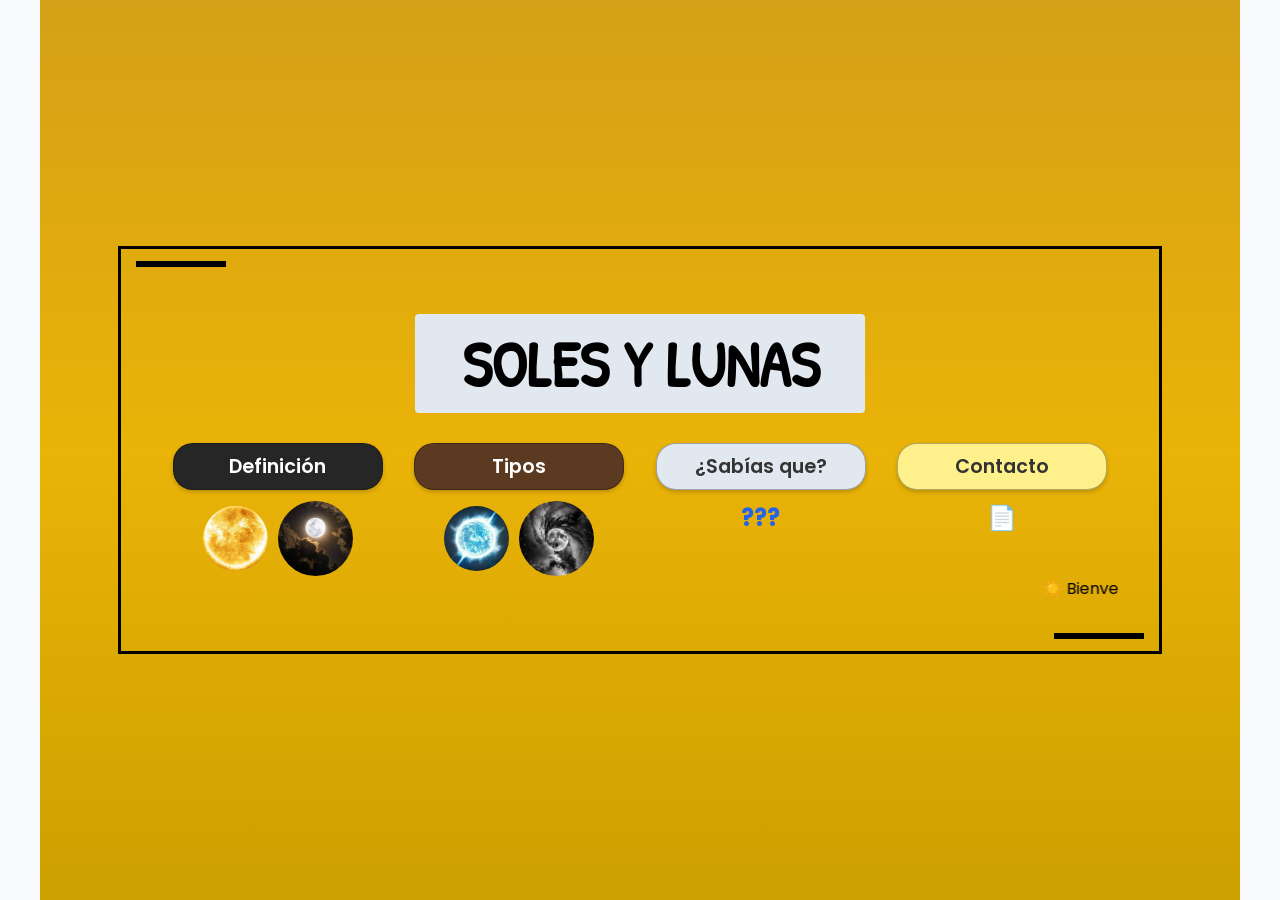
<file: index.html>
<!DOCTYPE html>
<html lang="es">
<head>
    <meta charset="UTF-8">
    <meta name="viewport" content="width=device-width, initial-scale=1.0">
    <title>Soles y Lunas - Inicio</title>
    <link rel="stylesheet" href="estilos.css">
    <link href="https://fonts.googleapis.com/css2?family=Patrick+Hand&family=Poppins:wght@400;600&display=swap" rel="stylesheet">
</head>
<body>

    <div class="slide-container bg-inicio">
        <div class="inner-border">
            <div class="top-line"></div>
            
            <h1 class="main-title">SOLES Y LUNAS</h1>

            <div class="sections-grid">
   
                <div class="section-item">
                    <a href="contenido.html" class="btn-menu btn-black">Definición</a>
                    <div class="icon-preview">
                        <img src="sol1.jfif" alt="Sol" style="width: 65px; height: 65px; border-radius: 50%; object-fit: cover; vertical-align: middle;">
                        <img src="luna1.jfif" alt="Luna" style="width: 75px; height: 75px; border-radius: 50%; object-fit: cover; vertical-align: middle;">
                    </div>
                </div>
                <div class="section-item">
                    <a href="informacion.html" class="btn-menu btn-brown">Tipos</a>
                    <div class="icon-preview">
                        <img src="sol2.jfif" alt="Sol Tipos" style="width: 65px; height: 65px; border-radius: 50%; object-fit: cover; vertical-align: middle;">
                        <img src="luna2.jfif" alt="Luna Tipos" style="width: 75px; height: 75px; border-radius: 50%; object-fit: cover; vertical-align: middle;">
                    </div>
                </div>

                <div class="section-item">
                    <a href="sabiasque.html" class="btn-menu btn-white">¿Sabías que?</a>
                    <div class="icon-preview" style="font-size: 1.5rem; color: #2563eb; font-weight: bold;">
                        ???
                    </div>
                </div>
                <div class="section-item">
                    <a href="contacto.html" class="btn-menu btn-yellow">Contacto</a>
                    <div class="icon-preview" style="font-size: 1.5rem;">
                        📄
                    </div>
                </div>
            </div>

            <div class="bottom-line"></div>
             <marquee class="marquesina-inferior" direction="left" scrollamount="5">☀️ Bienvenidos a Soles y Lunas 🌙 Datos muy interesantes sobre ellos ✨</marquee>
        </div>
    </div>

</body>
</html>
</file>
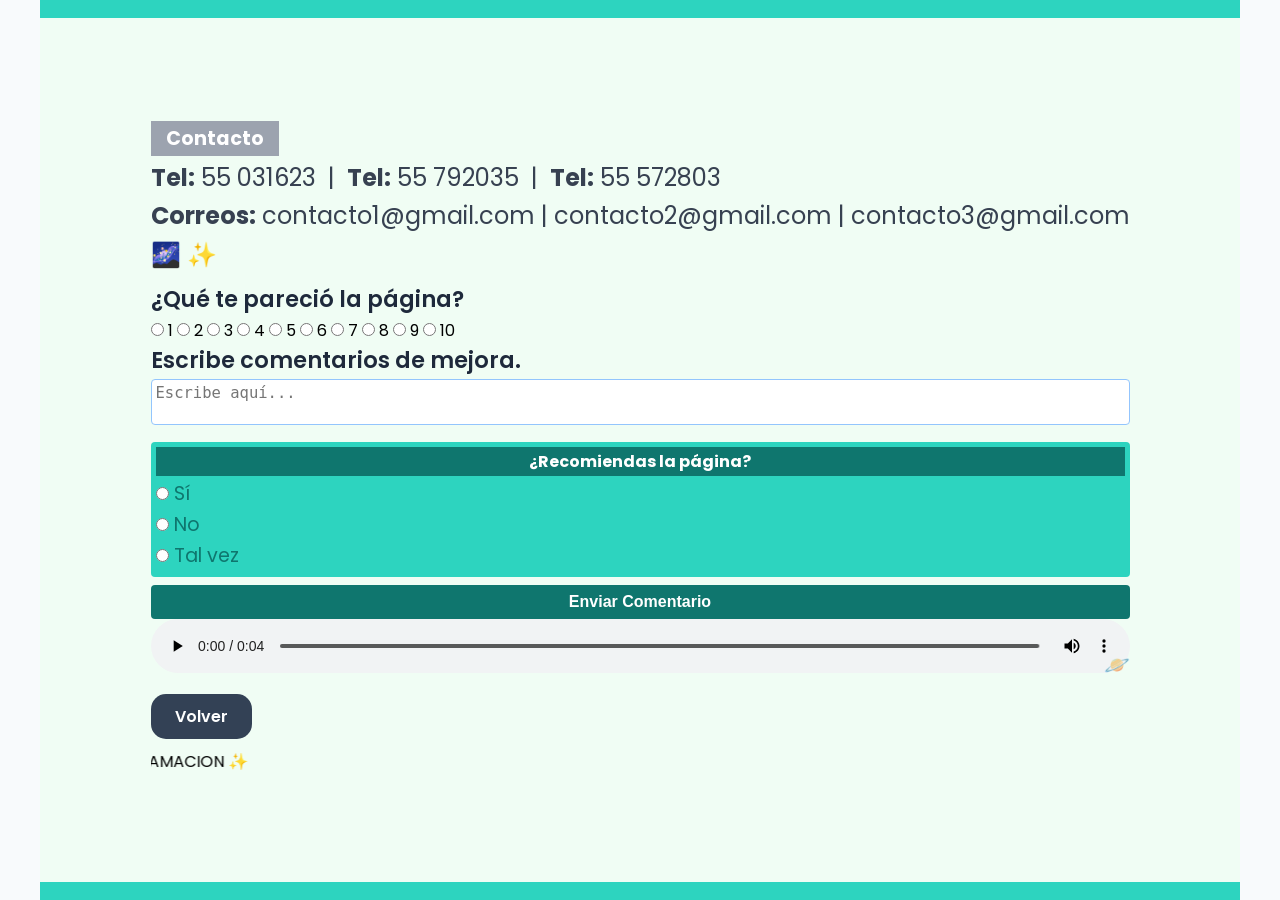
<file: contacto.html>
<!DOCTYPE html>
<html lang="es">
<head>
    <meta charset="UTF-8">
    <meta name="viewport" content="width=device-width, initial-scale=1.0">
    <title>Soles y Lunas - Contacto</title>
    <link rel="stylesheet" href="estilos.css">
    <link href="https://fonts.googleapis.com/css2?family=Patrick+Hand&family=Poppins:wght@400;600&display=swap" rel="stylesheet">
</head>
<body>

    <div class="slide-container bg-contacto">
        <div class="top-bar-teal"></div>

        <div class="contact-layout">
            <div style="position: relative;">
                <h2 class="contact-heading">Contacto</h2>
                <p class="contact-info-text">
                    <strong>Tel:</strong> 55 031623 &nbsp;|&nbsp; <strong>Tel:</strong> 55 792035 &nbsp;|&nbsp; <strong>Tel:</strong> 55 572803
                </p>
                <p class="contact-info-text">
                    <strong>Correos:</strong> contacto1@gmail.com | contacto2@gmail.com | contacto3@gmail.com
                </p>

                
                <div style="font-size: 1.5rem; margin-top: 5px;">🌌 ✨</div>
            </div>

            <div style="position: relative;">
                <form onsubmit="this.reset(); return false;">
                    <div class="form-label-small">¿Qué te pareció la página?</div>
                    <div class="rating-group">
  <label><input type="radio" name="calificacion" value="1"> 1</label>
  <label><input type="radio" name="calificacion" value="2"> 2</label>
  <label><input type="radio" name="calificacion" value="3"> 3</label>
  <label><input type="radio" name="calificacion" value="4"> 4</label>
  <label><input type="radio" name="calificacion" value="5"> 5</label>
  <label><input type="radio" name="calificacion" value="6"> 6</label>
  <label><input type="radio" name="calificacion" value="7"> 7</label>
  <label><input type="radio" name="calificacion" value="8"> 8</label>
  <label><input type="radio" name="calificacion" value="9"> 9</label>
  <label><input type="radio" name="calificacion" value="10"> 10</label>
</div>

                    <div class="form-label-small">Escribe comentarios de mejora.</div>
                    <textarea class="text-input-box" rows="2" placeholder="Escribe aquí..."></textarea>

                    <div class="recommend-box" style="margin-top: 6px;">
                        <div class="recommend-title">¿Recomiendas la página?</div>
                        <label class="radio-option"><input type="radio" name="rec"> Sí</label>
                        <label class="radio-option"><input type="radio" name="rec"> No</label>
                        <label class="radio-option"><input type="radio" name="rec"> Tal vez</label>
                    </div>

                 <button type="submit" class="btn-enviar">Enviar Comentario</button>
                 </form>
                <audio controls src="au4.mp3">
    Tu navegador no soporta el elemento de audio.
</audio>
                <div style="position: absolute; bottom: 0; right: 0; font-size: 1.3rem;">🪐</div>
            </div>

            <div>
                <a href="index.html" class="btn-volver" style="margin-top: 4px;">Volver</a>
            </div>
            <marquee class="marquesina-inferior" direction="right" scrollamount="5">☀️ Alumna:  Roldan Pineda Diana Mariely  5B PROGRAMACION ✨</marquee>
        </div>

        <div class="bottom-bar-teal"></div>
    </div>

</body>
</html>
</file>
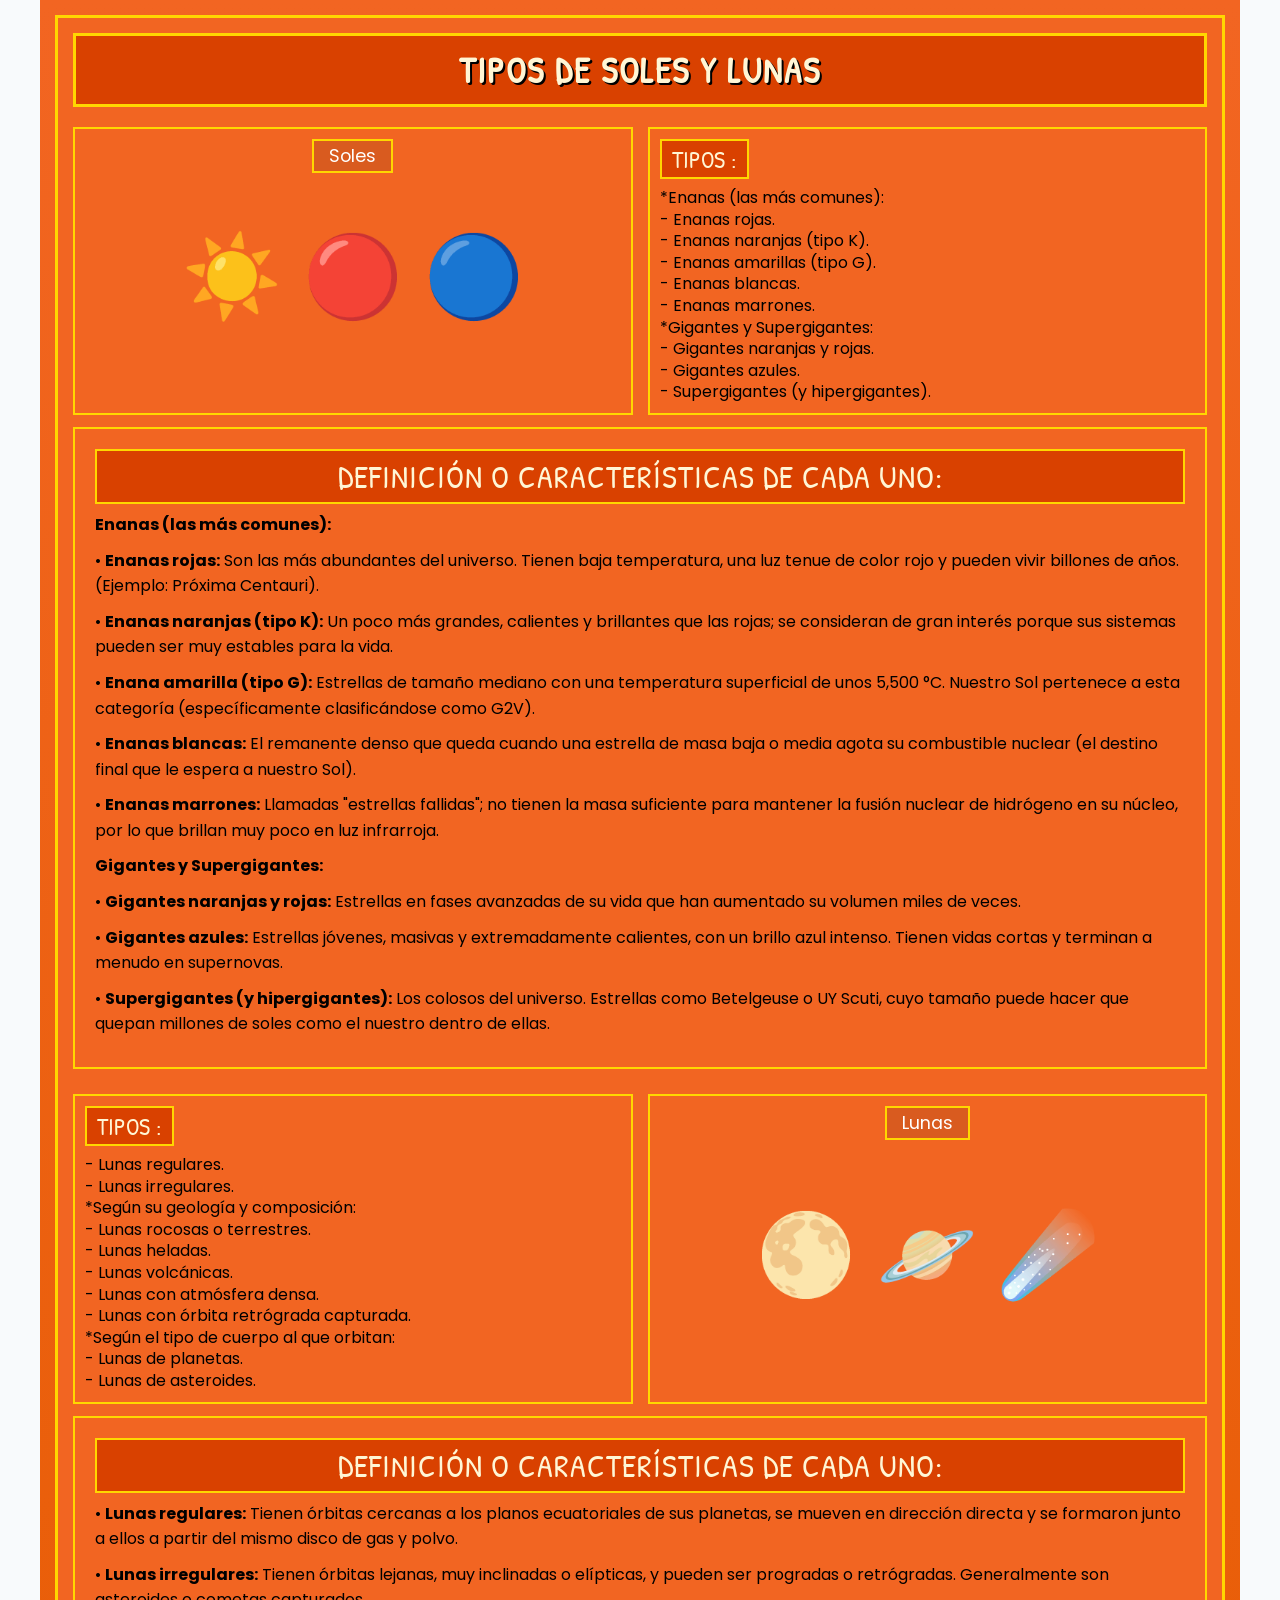
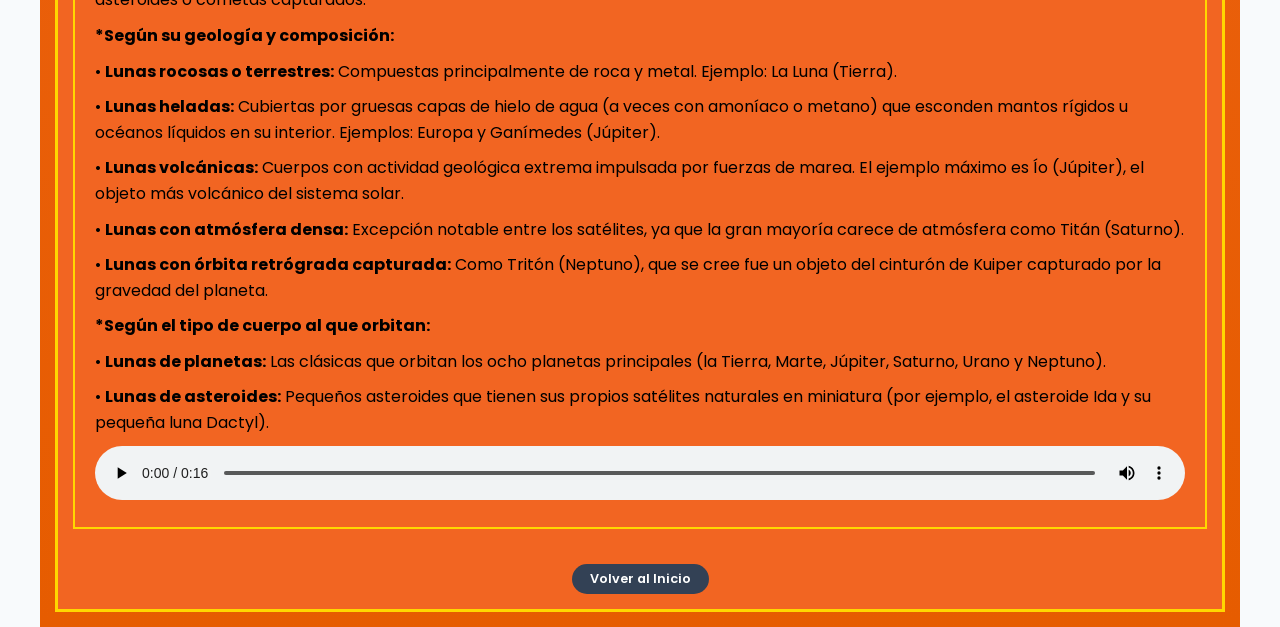
<file: informacion.html>
<!DOCTYPE html>
<html lang="es">
<head>
    <meta charset="UTF-8">
    <meta name="viewport" content="width=device-width, initial-scale=1.0">
    <title>Tipos de Soles y Lunas</title>
    <link rel="stylesheet" href="estilos.css">
    <link href="https://fonts.googleapis.com/css2?family=Patrick+Hand&family=Poppins:wght@400;600&display=swap" rel="stylesheet">
</head>
<body>

    <div class="slide-container bg-canva-orange">
        <div class="canva-wrapper">
            
            
            <div class="canva-main-header">
                <div class="canva-title-box">
                    <h1>TIPOS DE SOLES Y LUNAS</h1>
                </div>
            </div>

            
            <div class="canva-section">
                <div class="canva-top-grid">
                    
                    <div class="canva-tag-box">
                        <span class="tag-title">Soles</span>
                        <div class="image-area" style="font-size: 5rem;">
                            ☀️ 🔴 🔵
                        </div>
                    </div>

                    
                    <div class="canva-tipos-box">
                        <div class="tipos-header">TIPOS :</div>
                        <ul class="canva-list">
                            <li>*Enanas (las más comunes):</li>
                            <li>- Enanas rojas.</li>
                            <li>- Enanas naranjas (tipo K).</li>
                            <li>- Enanas amarillas (tipo G).</li>
                            <li>- Enanas blancas.</li>
                            <li>- Enanas marrones.</li>
                            <li>*Gigantes y Supergigantes:</li>
                            <li>- Gigantes naranjas y rojas.</li>
                            <li>- Gigantes azules.</li>
                            <li>- Supergigantes (y hipergigantes).</li>
                        </ul>
                    </div>
                </div>

                
                <div class="canva-def-box">
                    <div class="def-header">DEFINICIÓN O CARACTERÍSTICAS DE CADA UNO:</div>
                    <div class="def-text">
                        <p><strong>Enanas (las más comunes):</strong></p>
                        <p>• <strong>Enanas rojas:</strong> Son las más abundantes del universo. Tienen baja temperatura, una luz tenue de color rojo y pueden vivir billones de años. (Ejemplo: Próxima Centauri).</p>
                        <p>• <strong>Enanas naranjas (tipo K):</strong> Un poco más grandes, calientes y brillantes que las rojas; se consideran de gran interés porque sus sistemas pueden ser muy estables para la vida.</p>
                        <p>• <strong>Enana amarilla (tipo G):</strong> Estrellas de tamaño mediano con una temperatura superficial de unos 5,500 °C. Nuestro Sol pertenece a esta categoría (específicamente clasificándose como G2V).</p>
                        <p>• <strong>Enanas blancas:</strong> El remanente denso que queda cuando una estrella de masa baja o media agota su combustible nuclear (el destino final que le espera a nuestro Sol).</p>
                        <p>• <strong>Enanas marrones:</strong> Llamadas "estrellas fallidas"; no tienen la masa suficiente para mantener la fusión nuclear de hidrógeno en su núcleo, por lo que brillan muy poco en luz infrarroja.</p>
                        <p><strong>Gigantes y Supergigantes:</strong></p>
                        <p>• <strong>Gigantes naranjas y rojas:</strong> Estrellas en fases avanzadas de su vida que han aumentado su volumen miles de veces.</p>
                        <p>• <strong>Gigantes azules:</strong> Estrellas jóvenes, masivas y extremadamente calientes, con un brillo azul intenso. Tienen vidas cortas y terminan a menudo en supernovas.</p>
                        <p>• <strong>Supergigantes (y hipergigantes):</strong> Los colosos del universo. Estrellas como Betelgeuse o UY Scuti, cuyo tamaño puede hacer que quepan millones de soles como el nuestro dentro de ellas.</p>
                    </div>
                </div>
            </div>

            
            <div class="canva-section" style="margin-top: 25px;">
                <div class="canva-top-grid">
                   
                    <div class="canva-tipos-box">
                        <div class="tipos-header">TIPOS :</div>
                        <ul class="canva-list">
                            <li>- Lunas regulares.</li>
                            <li>- Lunas irregulares.</li>
                            <li>*Según su geología y composición:</li>
                            <li>- Lunas rocosas o terrestres.</li>
                            <li>- Lunas heladas.</li>
                            <li>- Lunas volcánicas.</li>
                            <li>- Lunas con atmósfera densa.</li>
                            <li>- Lunas con órbita retrógrada capturada.</li>
                            <li>*Según el tipo de cuerpo al que orbitan:</li>
                            <li>- Lunas de planetas.</li>
                            <li>- Lunas de asteroides.</li>
                        </ul>
                    </div>

                    
                    <div class="canva-tag-box">
                        <span class="tag-title">Lunas</span>
                        <div class="image-area" style="font-size: 5rem;">
                            🌕 🪐 ☄️
                        </div>
                    </div>
                </div>

               
                <div class="canva-def-box">
                    <div class="def-header">DEFINICIÓN O CARACTERÍSTICAS DE CADA UNO:</div>
                    <div class="def-text">
                        <p>• <strong>Lunas regulares:</strong> Tienen órbitas cercanas a los planos ecuatoriales de sus planetas, se mueven en dirección directa y se formaron junto a ellos a partir del mismo disco de gas y polvo.</p>
                        <p>• <strong>Lunas irregulares:</strong> Tienen órbitas lejanas, muy inclinadas o elípticas, y pueden ser progradas o retrógradas. Generalmente son asteroides o cometas capturados.</p>
                        <p><strong>*Según su geología y composición:</strong></p>
                        <p>• <strong>Lunas rocosas o terrestres:</strong> Compuestas principalmente de roca y metal. Ejemplo: La Luna (Tierra).</p>
                        <p>• <strong>Lunas heladas:</strong> Cubiertas por gruesas capas de hielo de agua (a veces con amoníaco o metano) que esconden mantos rígidos u océanos líquidos en su interior. Ejemplos: Europa y Ganímedes (Júpiter).</p>
                        <p>• <strong>Lunas volcánicas:</strong> Cuerpos con actividad geológica extrema impulsada por fuerzas de marea. El ejemplo máximo es Ío (Júpiter), el objeto más volcánico del sistema solar.</p>
                        <p>• <strong>Lunas con atmósfera densa:</strong> Excepción notable entre los satélites, ya que la gran mayoría carece de atmósfera como Titán (Saturno).</p>
                        <p>• <strong>Lunas con órbita retrógrada capturada:</strong> Como Tritón (Neptuno), que se cree fue un objeto del cinturón de Kuiper capturado por la gravedad del planeta.</p>
                        <p><strong>*Según el tipo de cuerpo al que orbitan:</strong></p>
                        <p>• <strong>Lunas de planetas:</strong> Las clásicas que orbitan los ocho planetas principales (la Tierra, Marte, Júpiter, Saturno, Urano y Neptuno).</p>
                        <p>• <strong>Lunas de asteroides:</strong> Pequeños asteroides que tienen sus propios satélites naturales en miniatura (por ejemplo, el asteroide Ida y su pequeña luna Dactyl).</p>
                         <audio controls src="au2.mp3">
    Tu navegador no soporta el elemento de audio.
</audio>
                    </div>
                </div>
            </div>

            
            <div style="text-align: center; margin-top: 20px;">
                <a href="index.html" class="btn-volver-canva">Volver al Inicio</a>
               
            </div>

        </div>
    </div>

</body>
</html>
</file>
<file: estilos.css>
* {
    margin: 0;
    padding: 0;
    box-sizing: border-box;
}

body {
  font-family: 'Poppins', sans-serif;
  min-height: 100vh;
  display: flex;
  flex-direction: column;
  justify-content: center;
  align-items: center;
  background-color: #f8fafc;
  padding: 0;
  box-sizing: border-box;
}

.slide-container {
  position: relative;
  width: 100%;     
  min-height: 100vh;
  max-width: 1200px;  
  padding: 20px;
  margin: 0 auto;
  box-sizing: border-box;
  overflow-x: hidden;
  display: flex;
  flex-direction: column;
  justify-content: center;
  align-items: center;
}

.btn-volver {
    display: inline-block;
    background-color: #334155;
    color: #fff;
    text-decoration: none;
    padding: 10px 24px;
    border-radius: 15px;
    font-size: 1rem;
    font-weight: 600;
    margin-top: 15px;
}
.btn-volver:hover { 
    background-color: #1e293b; 
}

.bg-inicio {
    background: linear-gradient(180deg, #d4a017 0%, #eab308 50%, #cca000 100%);
}

.inner-border {
  border: 3px solid #000;
  padding: 50px 40px; 
  position: relative;
  display: flex;
  flex-direction: column;
  align-items: center;
  width: 90%; 
  max-width: 1200px;     
  box-sizing: border-box;
}

.top-line, .bottom-line {
    width: 90px;
    height: 6px;
    background-color: #000;
    position: absolute;
}
.top-line { top: 12px; left: 15px; }
.bottom-line { bottom: 12px; right: 15px; }

.main-title {
    background-color: #e2e8f0;
    color: #000;
    font-family: 'Patrick Hand', cursive;
    font-size: 4rem;
    padding: 6px 25px;
    margin-top: 15px;
    margin-bottom: 30px;
    border-radius: 4px;
    text-align: center;
    width: 90%;
    max-width: 450px;
}

.sections-grid {
    display: grid;
    grid-template-columns: repeat(auto-fit, minmax(130px, 1fr));
    gap: 8px;
    width: 100%;
    align-items: start;
}

.section-item {
    display: flex;
    flex-direction: column;
    align-items: center;
    width: 100%;
}
.btn-menu {
    padding: 8px 4px;
    border-radius: 20px;
    text-decoration: none;
    font-size: 1.2rem;
    font-weight: 600;
    text-align: center;
    width: 100%;
    max-width: 210px;
    box-shadow: 0 2px 4px rgba(0,0,0,0.2);
    border: 1px solid rgba(0,0,0,0.3);
}

.btn-black { background-color: #262626; color: #fff; }
.btn-brown { background-color: #5c3a21; color: #fff; }
.btn-white { background-color: #e2e8f0; color: #333; }
.btn-yellow { background-color: #fef08a; color: #333; }

.icon-preview {
    font-size: 3rem;
    font-weight: bold;
    color: #2563eb;
    margin-top: 10px;
    text-align: center;
}

.bg-contenido {
    background: linear-gradient(135deg, #0f172a 0%, #1e1b4b 50%, #2563eb 100%) !important;
    color: #ffffff !important;
}

.page-header-box {
    background-color: #cbd5e1;
    color: #000;
    font-family: 'Patrick Hand', cursive;
    font-size: 2.8rem;
    padding: 4px 20px;
    display: inline-block;
    border: 2px solid #3b82f6;
    margin-bottom: 15px;
    border-radius: 4px;
}

/* CAMBIO CLAVE: Una columna en móviles, dos en computadoras/tablets */
.two-columns {
    display: grid;
    grid-template-columns: 1fr;
    gap: 15px;
    width: 100%;
}

@media (min-width: 768px) {
    .two-columns {
        grid-template-columns: 1fr 1fr;
    }
}

.content-box {
    position: relative;
    background: rgba(15, 23, 42, 0.85);
    padding: 12px;
    border-radius: 6px;
    border: 2px solid #3b82f6;
}

.box-title {
    background-color: #cbd5e1;
    color: #000000;
    font-weight: bold;
    padding: 2px 8px;
    font-size: 1rem;
    display: inline-block;
    margin-bottom: 6px;
}

/* CAMBIO CLAVE: Tamaño de texto adaptado para evitar desbordes */
.box-text {
    font-size: 1rem;
    line-height: 1.4;
    color: #f1f5f9 !important;
    margin-bottom: 10px;
}

audio {
    width: 100%;
    max-width: 100%;
}

.bg-sabiasque {
    background: linear-gradient(90deg, #111827 0%, #334155 50%, #e2e8f0 100%);
    color: #fff;
    position: relative;
    padding: 15px;
}

.sabias-box-canva {
    border: 2px solid #93c5fd;
    padding: 15px;
    position: relative;
    z-index: 2;
    display: flex;
    flex-direction: column;
    min-height: 350px;
}

.sabias-title-canva {
    background-color: #ffffff !important;
    color: #000000 !important;
    font-family: 'Patrick Hand', cursive;
    font-size: 2rem;
    padding: 4px 25px;
    display: inline-block;
    align-self: flex-start;
    margin-bottom: 15px;
    box-shadow: 0 2px 5px rgba(0,0,0,0.2);
}
.fact-text-sol-canva {
    font-size: 1rem;
    line-height: 1.3;
    max-width: 65%;
    color: #e2e8f0;
    margin-bottom: 25px;
}

.fact-text-luna-canva {
    font-size: 1rem;
    line-height: 1.3;
    max-width: 60%;
    align-self: flex-end;
    text-align: left;
    color: #1e293b;
    margin-bottom: 15px;
}

.sol-decorativo-canva {
    position: absolute;
    top: 20px;
    right: -30px;
    width: 140px;
    height: 140px;
    background: radial-gradient(circle, #fef08a 0%, #f59e0b 70%, #d97706 100%);
    border-radius: 50%;
    box-shadow: 0 0 25px #f59e0b;
    z-index: 1;
}

.luna-decorativa-canva {
    position: absolute;
    bottom: 20px;
    left: 10px;
    width: 80px;
    height: 80px;
    background: radial-gradient(circle, #f1f5f9 0%, #94a3b8 60%, #475569 100%);
    border-radius: 50%;
    box-shadow: 0 0 15px rgba(0,0,0,0.5);
    z-index: 1;
}

.bg-canva-orange {
    background-color: #e65c00;
    background: linear-gradient(180deg, #f26522 0%, #e65c00 100%);
    color: #000;
    padding: 15px;
}

.canva-wrapper {
    border: 3px solid #ffd700;
    padding: 15px;
    background-color: #f26522;
    box-sizing: border-box;
}

.canva-main-header {
    border: 3px solid #ffd700;
    padding: 10px;
    margin-bottom: 20px;
    background-color: #d94100;
}

.canva-title-box {
    background-color: #d94100;
    text-align: center;
}

.canva-title-box h1 {
    font-family: 'Patrick Hand', cursive;
    font-size: 2.2rem;
    color: #fff6d5;
    letter-spacing: 2px;
    margin: 0;
    text-shadow: 2px 2px 0px #000;
}

.canva-top-grid {
    display: grid;
    grid-template-columns: 1fr 1fr;
    gap: 15px;
    margin-bottom: 12px;
}

.canva-tag-box {
    position: relative;
    border: 2px solid #ffd700;
    padding: 10px;
    min-height: 90px;
    display: flex;
    flex-direction: column;
    align-items: center;
    justify-content: center;
}

.tag-title {
    position: absolute;
    top: 10px;
    border: 2px solid #ffd700;
    padding: 2px 15px;
    font-family: 'Poppins', sans-serif;
    font-size: 1.1rem;
    color: #fff;
    background: rgba(0,0,0,0.1);
}

.image-area {
    margin-top: 10px;
    font-size: 0.75rem;
    color: #fff6d5;
    text-align: center;
}

.canva-tipos-box {
    border: 2px solid #ffd700;
    padding: 10px;
}

.tipos-header {
    border: 2px solid #ffd700;
    padding: 2px 10px;
    font-family: 'Patrick Hand', cursive;
    font-size: 1.5rem;
    color: #fff6d5;
    display: inline-block;
    margin-bottom: 8px;
    background-color: #d94100;
}

.canva-list {
    list-style: none;
    padding: 0;
    margin: 0;
    font-size: 1rem;
    color: #000;
    line-height: 1.35;
}

.canva-def-box {
    border: 2px solid #ffd700;
    padding: 20px;
    background-color: #f26522;
}

.def-header {
    border: 2px solid #ffd700;
    background-color: #d94100;
    color: #fff6d5;
    font-family: 'Patrick Hand', cursive;
    font-size: 2rem;
    padding: 4px 10px;
    text-align: center;
    margin-bottom: 8px;
    letter-spacing: 1px;
}

.def-text {
    font-size: 1rem;
    line-height: 1.6;
    color: #000;
}

.def-text p {
    margin-bottom: 10px;
}

.btn-volver-canva {
    display: inline-block;
    background-color: #334155;
    color: #fff;
    text-decoration: none;
    padding: 6px 18px;
    border-radius: 15px;
    font-size: 0.8rem;
    font-weight: 600;
    margin-top: 15px;
}

.bg-contacto {
    background-color: #f0fdf4;
    position: relative;
    padding-bottom: 30px;
}

.top-bar-teal, .bottom-bar-teal {
    height: 18px;
    background-color: #2dd4bf;
    width: 100%;
    position: absolute;
    left: 0;
}
.top-bar-teal { top: 0; }
.bottom-bar-teal { bottom: 0; }

.contact-layout {
    display: flex;
    flex-direction: column;
    gap: 10px;
    padding-top: 15px;
    padding-bottom: 10px;
}

.contact-heading {
    background-color: #9ca3af;
    color: #fff;
    font-size: 1.2rem;
    padding: 3px 15px;
    display: inline-block;
    margin-bottom: 6px;
}

.contact-info-text {
    font-size: 1.5rem;
    color: #374151;
    line-height: 1.3;
    margin-bottom: 6px;
}

.form-label-small {
    font-size: 1.4rem;
    font-weight: 600;
    color: #1e293b;
    margin-bottom: 2px;
}

.rating-numbers {
    color: #2563eb;
    font-weight: bold;
    font-size: 1.2rem;
    letter-spacing: 1px;
    margin-bottom: 4px;
}

.text-input-box {
    width: 100%;
    border: 1px solid #93c5fd;
    border-radius: 4px;
    padding: 4px;
    font-size: 0.97rem;
    margin-bottom: 4px;
    resize: none;
}

.recommend-box {
    background-color: #2dd4bf;
    padding: 5px;
    border-radius: 4px;
    margin-bottom: 4px;
}

.recommend-title {
    background-color: #0f766e;
    color: #fff;
    font-size: 1rem;
    font-weight: bold;
    padding: 2px;
    text-align: center;
    margin-bottom: 3px;
}

.radio-option {
    display: block;
    font-size: 1.2rem;
    color: #0f766e;
    margin-bottom: 2px;
}

.btn-enviar {
    background-color: #0f766e;
    color: white;
    border: none;
    padding: 8px 15px;
    font-size: 1rem;
    font-weight: 600;
    border-radius: 4px;
    cursor: pointer;
    width: 100%;
    margin-top: 4px;
}
.btn-enviar:hover {
    background-color: #115e59;
}

@media (max-width: 600px) {
  body {
    padding: 0 !important;
  }

  .slide-container {
    width: 100% !important;
    padding: 10px;
    border: none !important;
    border-radius: 0;
  }
}
</file>
